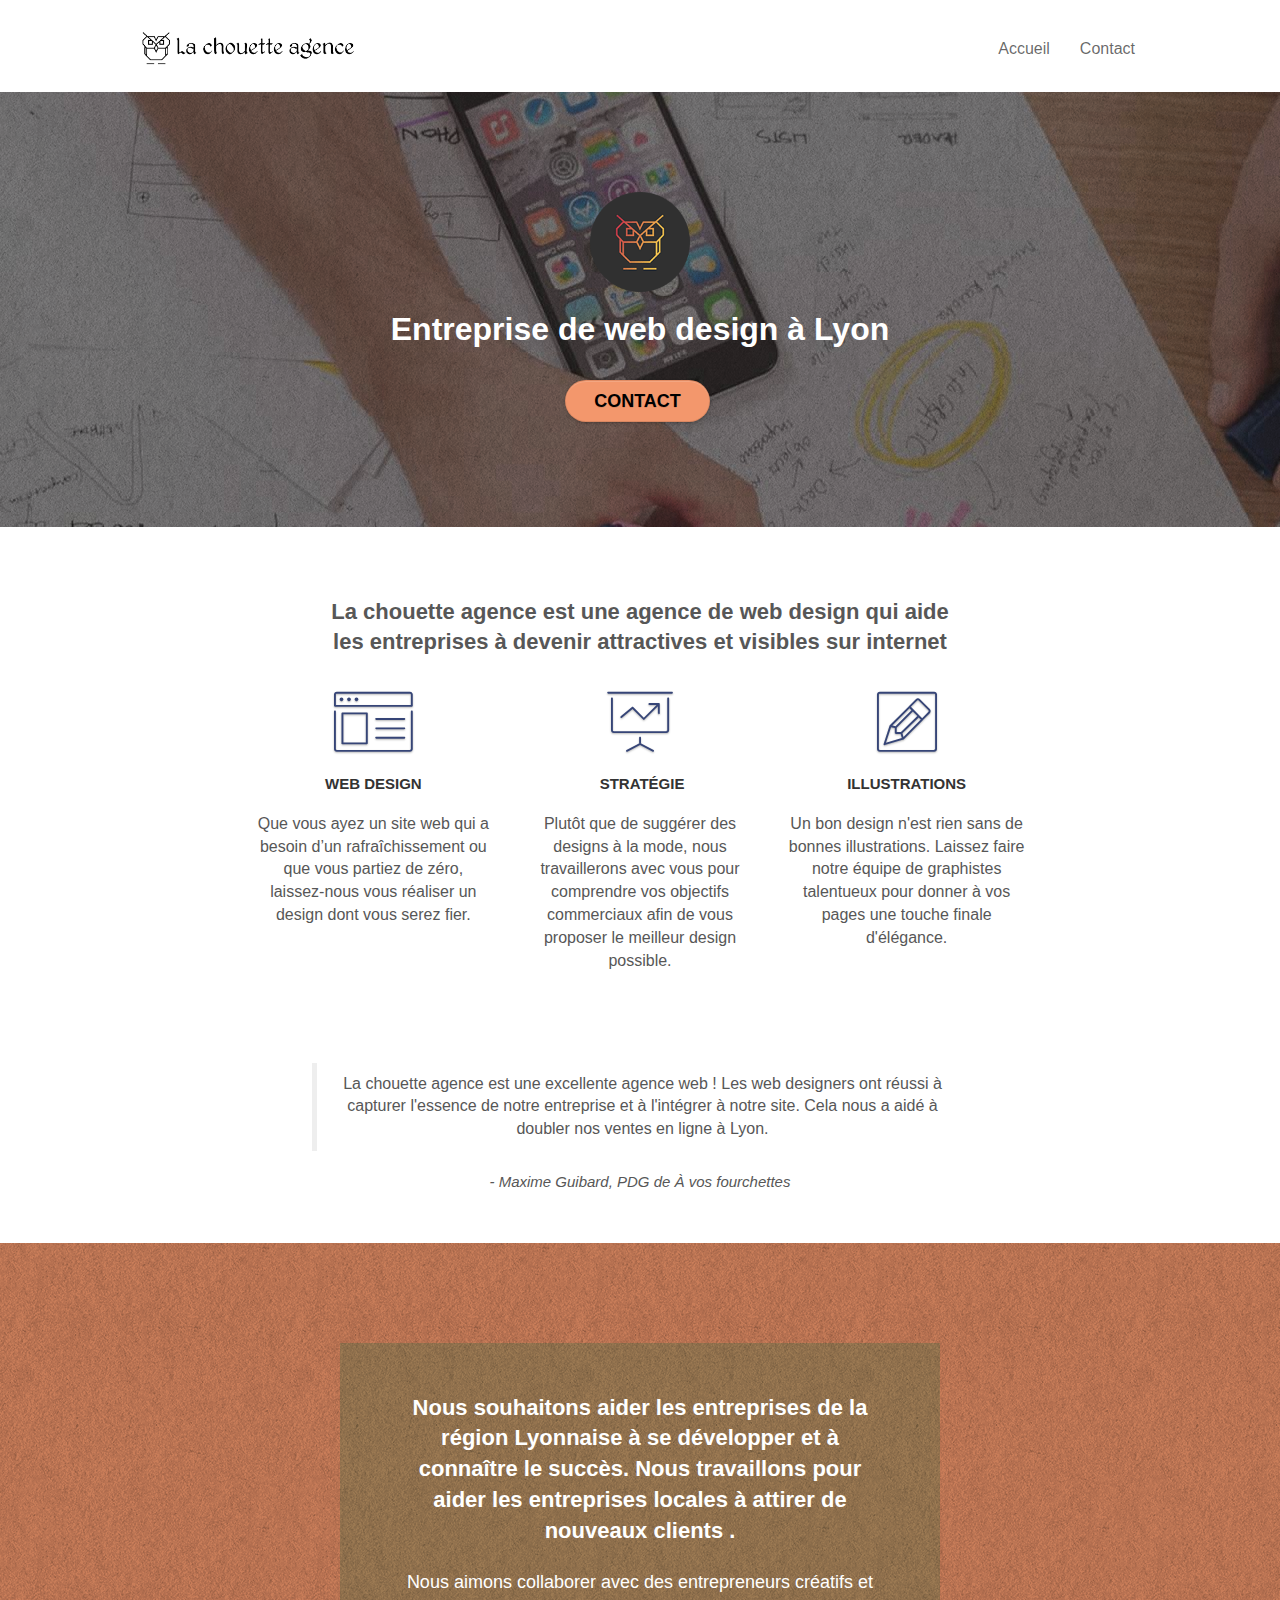
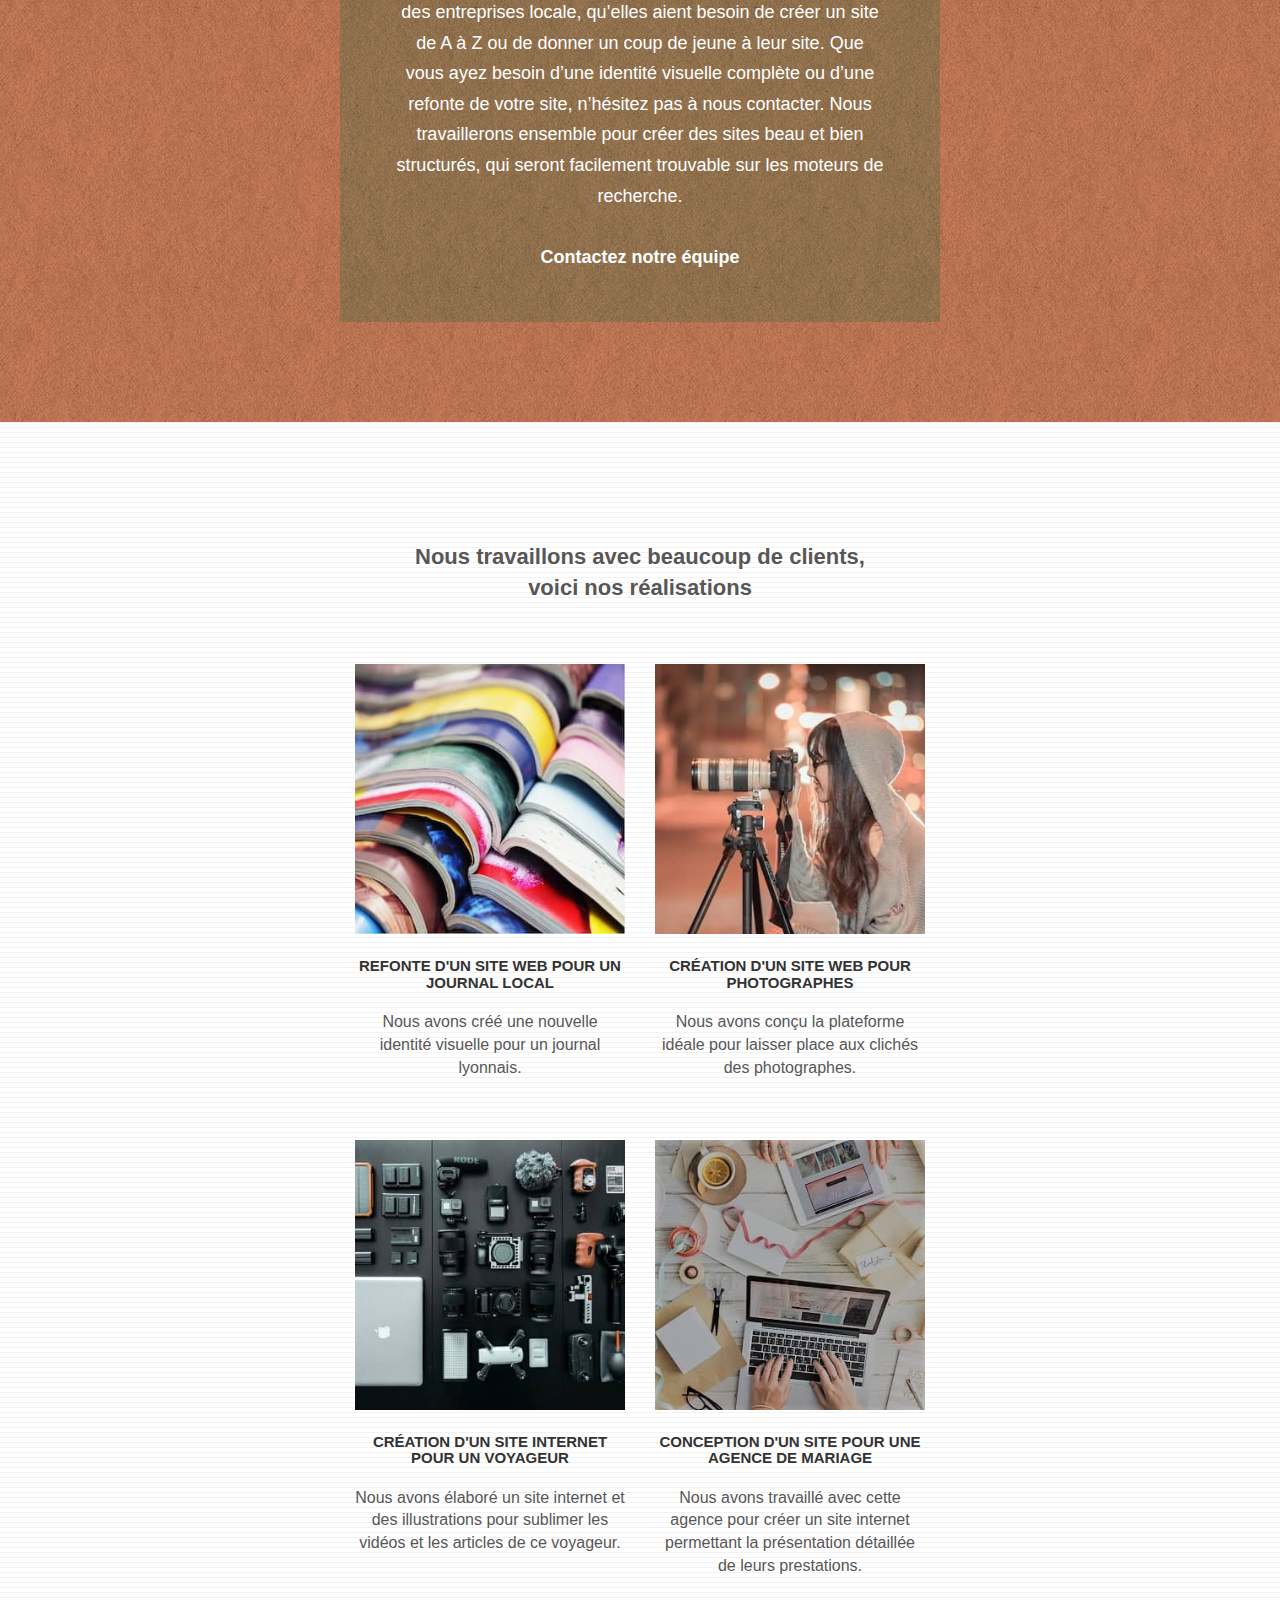
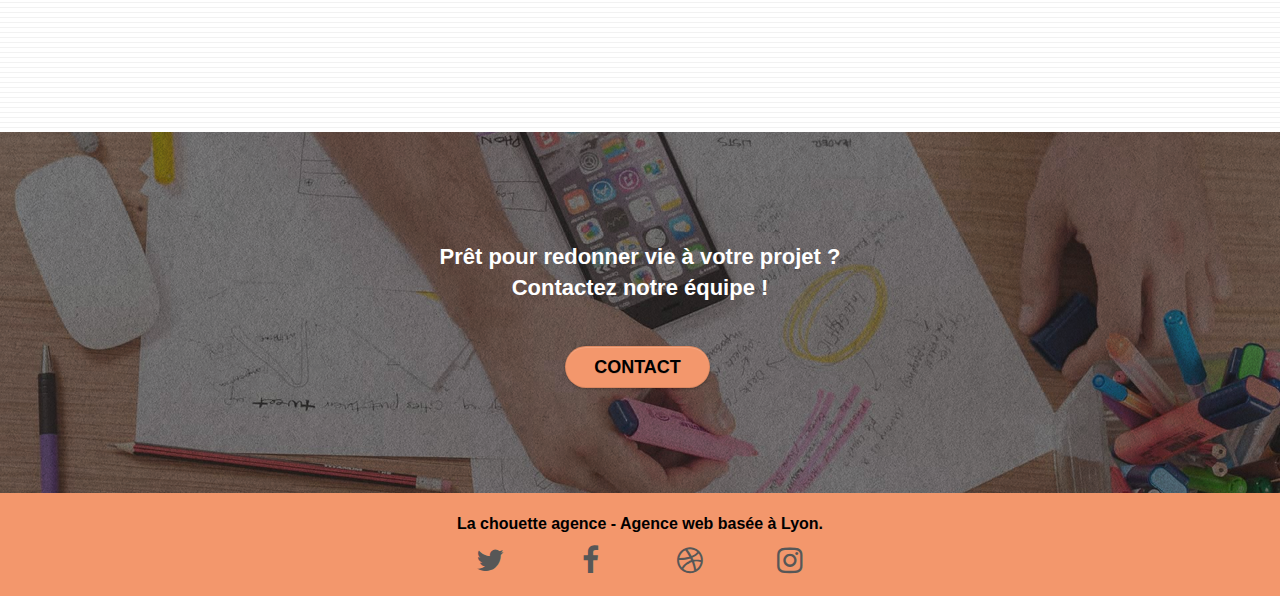
<file: index.html>
<!doctype html>
<html lang="fr">

<head>
	<meta charset="utf-8">
	<meta name="keywords"
		content="seo, google, site web, site internet, agence design paris, agence design, agence design,agence design,agence design,agence design,agence design,agence design,agence design,agence design">
	<meta name="description"
		content="Entreprise de web design basée à Lyon, La chouette agence aide les sociétés à devenir attractives et visibles sur Internet.">
	<meta name="viewport" content="width=device-width, initial-scale=1.0, viewport-fit=cover">
	<link rel="shortcut icon" type="image/png" href="favicon.png">

	<link rel="stylesheet" type="text/css" href="./css/bootstrap.min.css">
	<link rel="stylesheet" type="text/css" href="./css/font-awesome.min.css">
	<link rel="stylesheet" type="text/css" href="./css/et-line.min.css">
	<link rel="stylesheet" type="text/css" href="style.min.css">


	<script defer src="./js/jquery-2.1.0.min.js"></script>
	<script defer src="./js/bootstrap.min.js"></script>
	<script defer src="./js/blocs.min.js"></script>
	<script defer src="./js/jquery.touchSwipe.min.js"></script>
	<script defer src="./js/gmaps.min.js"></script>

	<title>Entreprise de web design à Lyon - La chouette agence</title>


	<!-- Analytics -->

	<!-- Analytics END -->

</head>

<body>
	<!-- Principal conteneur -->
	<div class="page-container">

		<!-- bloc-0 -->
		<header class="bloc bgc-white l-bloc " id="bloc-0">
			<div class="container bloc-sm">

				<nav class="navbar row">
					<div class="navbar-header">
						<a class="navbar-brand" href="index.html"><img src="img/la-chouette-agence.png"
								alt="logo la chouette agence, entreprise web design, Lyon" height="40" /></a>
						<button id="nav-toggle" type="button" class="ui-navbar-toggle navbar-toggle"
							data-toggle="collapse" data-target=".navbar-1">
							<span class="sr-only">Toggle navigation</span><span class="icon-bar"></span><span
								class="icon-bar"></span><span class="icon-bar"></span>
						</button>
					</div>
					<div class="collapse navbar-collapse navbar-1 special-dropdown-nav">
						<ul class="site-navigation nav navbar-nav">
							<li>
								<a href="index.html">Accueil</a>
							</li>
							<li>
								<a href="contact.html">Contact</a>
							</li>
						</ul>
					</div>
				</nav>
			</div>
		</header>
		<!-- bloc-0 END -->

		<main>
			<!-- bloc-1-presentation -->
			<section
				class="bloc bgc-dark-slate-blue bg-banniere d-bloc bg-t-edge bloc-bg-texture texture-paper b-parallax"
				id="bloc-1-hero">
				<div class="container bloc-lg">
					<div class="row tight-width-whitespace">
						<div class="col-sm-12">
							<img src="img/logo.png" class="center-block image-resize-mode" width="100"
								alt="gros logo la chouette agence, entreprise web design" />
							<h1 class="text-center hero-bloc-text tc-white">
								Entreprise de web design à Lyon
							</h1>
							<div class="text-center">
								<a href="contact.html" class="btn btn-lg btn-clean btn-rd cta-hero btn-atomic-tangerine"
									id="cta-hero">Contact</a>
							</div>
						</div>
					</div>
				</div>
			</section>
			<!-- bloc-1-presentation END -->

			<!-- bloc-2-services -->
			<section class="bloc bgc-white l-bloc" id="bloc-2-services">
				<div class="container bloc-md">
					<div class="row">
						<div class="col-sm-12 text-center">
							<h2>La chouette agence est une agence de web design qui aide<br>les entreprises à devenir
								attractives et visibles sur internet</h2>
						</div>
					</div>
					<div class="row voffset-lg med-width-whitespace">
						<div class="col-sm-4">
							<div class="text-center">
								<span class="et-icon-browser sm-shadow icon-dark-slate-blue icons icon-lg"></span>
							</div>
							<h3 class="mg-md text-center">
								Web design
							</h3>
							<p class="text-center ">
								Que vous ayez un site web qui a besoin d&rsquo;un rafraîchissement ou que vous partiez
								de zéro, laissez-nous vous réaliser un design dont vous serez fier.
							</p>
						</div>
						<div class="col-sm-4">
							<div class="text-center">
								<span class="et-icon-presentation sm-shadow icon-dark-slate-blue icons icon-lg"></span>
							</div>
							<h3 class="mg-md text-center">
								&nbsp;Stratégie
							</h3>
							<p class="text-center ">
								Plutôt que de suggérer des designs à la mode, nous travaillerons avec vous pour
								comprendre vos objectifs commerciaux afin de vous proposer le meilleur design
								possible.<br>
							</p>
						</div>
						<div class="col-sm-4">
							<div class="text-center">
								<span class="et-icon-edit sm-shadow icon-dark-slate-blue icons icon-lg"></span>
							</div>
							<h3 class="mg-md text-center">
								Illustrations
							</h3>
							<p class="text-center ">
								Un bon design n'est rien sans de bonnes illustrations. Laissez faire notre équipe de
								graphistes talentueux pour donner à vos pages une touche finale d'élégance.
							</p>
						</div>
					</div>
					<div class="row voffset-lg voffset">
						<div class="col-xs-12 col-md-8 col-md-offset-2 text-center">
							<blockquote>
								<p>La chouette agence est une excellente agence web ! Les web designers ont réussi à
									capturer l'essence de notre entreprise et à l'intégrer à notre site. Cela nous a
									aidé à doubler nos ventes en ligne à Lyon.</p>
							</blockquote>
							<cite>- Maxime Guibard, PDG de À vos fourchettes</cite>
						</div>
					</div>
				</div>
			</section>
			<!-- bloc-2-services END -->

			<!-- bloc-3-what-i-do -->
			<section
				class="bloc tc-white bgc-atomic-tangerine bg-presentation d-bloc bloc-bg-texture texture-paper b-parallax"
				id="bloc-3-what-i-do">
				<div class="container bloc-lg">
					<div class="row tight-width-whitespace black-background">
						<div class="col-sm-12">
							<h2 class="mg-md text-center tc-white">
								Nous souhaitons aider les entreprises de la région Lyonnaise à se développer et à
								connaître le succès. Nous travaillons pour aider les entreprises locales à attirer de
								nouveaux clients .<br>
							</h2>
							<p class="text-center white">
								Nous aimons collaborer avec des entrepreneurs créatifs et des entreprises locale,
								qu’elles aient besoin de créer un site de A à Z ou de donner un coup de jeune à leur
								site. Que vous ayez besoin d’une identité visuelle complète ou d’une refonte de votre
								site, n’hésitez pas à nous contacter. Nous travaillerons ensemble pour créer des sites
								beau et bien structurés, qui seront facilement trouvable sur les moteurs de recherche.
								<br><br><a class="ltc-white bold-link" href="contact.html">Contactez notre
									équipe</a><br>
							</p>
						</div>
					</div>
				</div>
			</section>
			<!-- bloc-3-what-i-do END -->

			<!-- bloc-4-portfolio -->
			<section class="bloc bgc-white bg-lines-h2-bg bg-repeat l-bloc" id="bloc-4-portfolio">
				<div class="container bloc-lg">
					<div class="row">
						<div class="col-sm-12 text-center">
							<h2>Nous travaillons avec beaucoup de clients,<br>voici nos réalisations</h2>
						</div>
					</div>
					<div class="row tight-width-whitespace portfolio-row">
						<div class="col-sm-6">
							<a href="#" data-lightbox="img/magazines.jpg" data-gallery-id="gallery-1"
								data-caption="Refonte d'un site web pour un journal local" data-frame="snapshot-lb"><img
									src="img/magazines.jpg" alt="magazines ouverts"
									class="img-responsive portfolio-thumb" /></a>
							<h3 class="mg-md text-center">
								Refonte d'un site web pour un journal local
							</h3>
							<p class="text-center">
								Nous avons créé une nouvelle identité visuelle pour un journal lyonnais.
							</p>
						</div>
						<div class="col-sm-6">
							<a href="#" data-lightbox="img/photographe.jpg" data-gallery-id="gallery-1"
								data-caption="Création d'un site web pour photographes" data-frame="snapshot-lb"><img
									src="img/photographe.jpg" class="img-responsive portfolio-thumb"
									alt="prise de photos par une photographe" /></a>
							<h3 class="mg-md text-center">
								Création d'un site web pour photographes
							</h3>
							<p class="text-center">
								Nous avons conçu la plateforme idéale pour laisser place aux clichés des photographes.
							</p>
						</div>
					</div>
					<div class="row tight-width-whitespace portfolio-row">
						<div class="col-sm-6">
							<a href="#" data-lightbox="img/materiel-photo-voyage.jpg" data-gallery-id="gallery-1"
								data-caption="Création d'un site internet pour un voyageur"
								data-frame="snapshot-lb"><img src="img/materiel-photo-voyage.jpg"
									class="img-responsive portfolio-thumb" alt="matériel de photographe" /></a>
							<h3 class="mg-md text-center">
								Création d'un site internet pour un voyageur
							</h3>
							<p class="text-center">
								Nous avons élaboré un site internet et des illustrations pour sublimer les vidéos et les
								articles de ce voyageur.
							</p>
						</div>
						<div class="col-sm-6">
							<a href="#" data-lightbox="img/bureau-agence-mariage.jpg" data-gallery-id="gallery-1"
								data-caption="Conception d'un site pour une agence de mariage"
								data-frame="snapshot-lb"><img src="img/bureau-agence-mariage.jpg"
									class="img-responsive portfolio-thumb"
									alt="bureau avec ordinateurs et divers ustensiles" /></a>
							<h3 class="mg-md text-center">
								Conception d'un site pour une agence de mariage
							</h3>
							<p class="text-center">
								Nous avons travaillé avec cette agence pour créer un site internet permettant la
								présentation détaillée de leurs prestations.
							</p>
						</div>
					</div>
				</div>
			</section>
			<!-- bloc-4-portfolio END -->

			<!-- bloc-5-cta -->
			<section class="bloc bgc-dark-slate-blue bg-banniere d-bloc bloc-bg-texture texture-paper" id="bloc-5-cta">
				<div class="container bloc-lg">
					<div class="row">
						<h2 class="mg-md text-center tc-white">
							Prêt pour redonner vie à votre projet ?<br>Contactez notre équipe !
						</h2>
						<div class="col-sm-12 text-center">
							<a href="contact.html"
								class="btn btn-atomic-tangerine btn-clean btn-rd btn-lg cta-hero">Contact</a>
						</div>
					</div>
				</div>
			</section>
			<!-- bloc-5-cta END -->
		</main>


		<!-- Footer - bloc-8 -->
		<footer class="bloc bgc-atomic-tangerine d-bloc" id="bloc-8">
			<div class="container bloc-sm">
				<div class="row">
					<div class="col-xs-12">
						<p class="text-center text-footer">
							La chouette agence - Agence web basée à Lyon.<br>
						</p>
						<div class="row row-no-gutters social">
							<div class="col-xs-3">
								<div class="text-center">
									<a class="social" href="https://twitter.com/"
										aria-label="Suivez-nous sur Twitter"><span class="fa fa-twitter icon-md"
											aria-hidden="true"></span></a>
								</div>
							</div>
							<div class="col-xs-3">
								<div class="text-center">
									<a class="social" href="https://www.facebook.com/"
										aria-label="Suivez-nous sur Facebook"><span class="fa fa-facebook icon-md"
											aria-hidden="true"></span></a>
								</div>
							</div>
							<div class="col-xs-3">
								<div class="text-center">
									<a class="social" href="https://dribbble.com/"
										aria-label="Suivez-nous sur Dribbble"><span class="fa fa-dribbble icon-md"
											aria-hidden="true"></span></a>
								</div>
							</div>
							<div class="col-xs-3">
								<div class="text-center">
									<a class="social" href="https://www.instagram.com/"
										aria-label="Suivez-nous sur Instagram"><span class="fa fa-instagram icon-md"
											aria-hidden="true"></span></a>
								</div>
							</div>
						</div>
					</div>
				</div>
			</div>
		</footer>
		<!-- Footer - bloc-8 END -->

	</div>
	<!-- Principal conteneur END -->


</body>

</html>
</file>
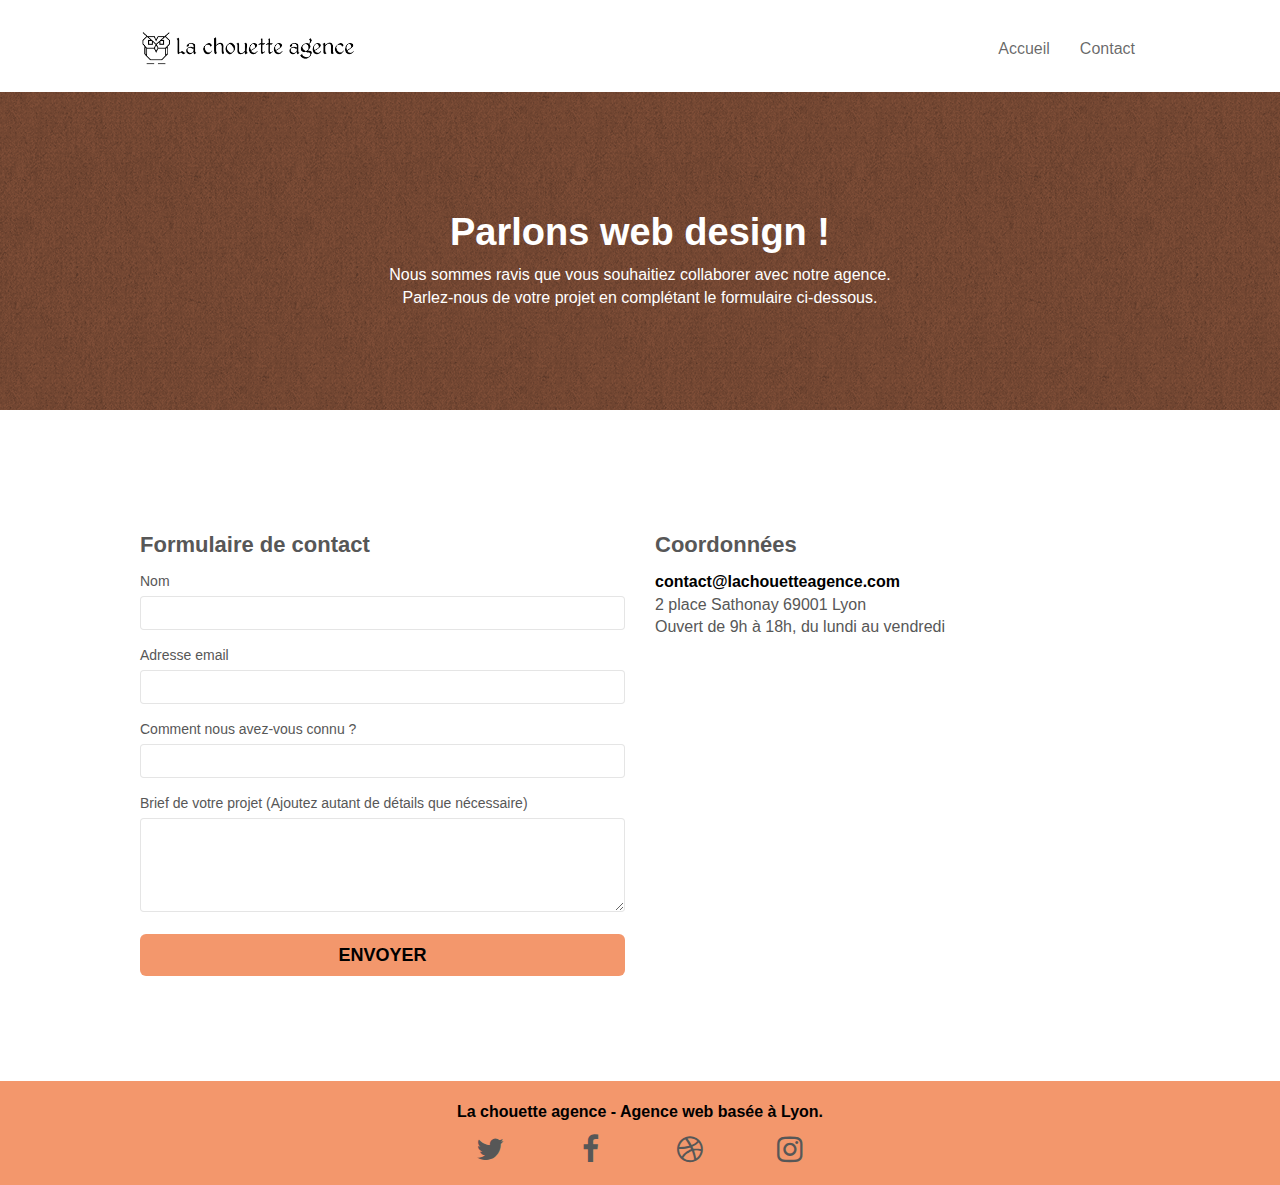
<file: contact.html>
<!doctype html>
<html lang="fr">

<head>
	<meta charset="utf-8">
	<meta name="keywords" content="">
	<meta name="description" content="Un projet de web design en vue ? Contactez la chouette agence !">
	<meta name="viewport" content="width=device-width, initial-scale=1.0, viewport-fit=cover">
	<link rel="shortcut icon" type="image/png" href="favicon.png">

	<link rel="stylesheet" type="text/css" href="./css/bootstrap.min.css">
	<link rel="stylesheet" type="text/css" href="./css/font-awesome.min.css">
	<link rel="stylesheet" type="text/css" href="./css/et-line.min.css">
	<link rel="stylesheet" type="text/css" href="style.min.css">

	
	<script defer src="./js/jquery-2.1.0.min.js"></script>
	<script defer src="./js/bootstrap.min.js"></script>
	<script defer src="./js/blocs.min.js"></script>
	<script defer src="./js/jqBootstrapValidation.min.js"></script>
	<script defer src="./js/formHandler.min.js"></script>

	<title>Contact - La chouette agence</title>

	<!-- Analytics -->

	<!-- Analytics END -->

</head>

<body>
	<!-- Principal conteneur -->
	<div class="page-container">

		<!-- bloc-0 -->
		<header class="bloc bgc-white l-bloc " id="bloc-0">
			<div class="container bloc-sm">
				<nav class="navbar row">
					<div class="navbar-header">
						<a class="navbar-brand" href="index.html"><img src="img/la-chouette-agence.png"
								alt="logo la chouette agence, entreprise web design, Lyon" height="40" /></a>
						<button id="nav-toggle" type="button" class="ui-navbar-toggle navbar-toggle"
							data-toggle="collapse" data-target=".navbar-1">
							<span class="sr-only">Toggle navigation</span><span class="icon-bar"></span><span
								class="icon-bar"></span><span class="icon-bar"></span>
						</button>
					</div>
					<div class="collapse navbar-collapse navbar-1 special-dropdown-nav">
						<ul class="site-navigation nav navbar-nav">
							<li>
								<a href="index.html">Accueil</a>
							</li>
							<li>
								<a href="contact.html">Contact</a>
							</li>
						</ul>
					</div>
				</nav>
			</div>
		</header>
		<!-- bloc-0 END -->

		<main>
			<!-- bloc-6 -->
			<section class="bloc bg-dots-bg bg-repeat bgc-atomic-tangerine d-bloc bloc-bg-texture texture-paper"
				id="bloc-6">
				<div class="container bloc-lg">
					<div class="row">
						<div class="col-sm-12">
							<h1 class="text-center hero-bloc-text tc-white">
								Parlons web design !
							</h1>
							<p class="text-center mg-lg tc-white tight-width-whitespace">
								Nous sommes ravis que vous souhaitiez collaborer avec notre agence.<br>
								Parlez-nous de votre projet en complétant le formulaire ci-dessous.
							</p>
						</div>
					</div>
				</div>
			</section>
			<!-- bloc-6 END -->

			<!-- bloc-7 -->
			<section class="bloc bgc-white l-bloc" id="bloc-7">
				<div class="container bloc-lg">
					<div class="row">
						<div class="col-sm-6">
							<h2>Formulaire de contact</h2>
							<form id="form_1" novalidate>
								<div class="form-group">
									<label for="name">
										Nom
									</label>
									<input id="name" class="form-control" type="text" required />
								</div>
								<div class="form-group">
									<label for="email">
										Adresse email
									</label>
									<input id="email" class="form-control" type="email" required />
								</div>
								<div class="form-group">
									<label for="answer">
										Comment nous avez-vous connu ?
									</label>
									<input id="answer" class="form-control" type="text" required />
								</div>
								<div class="form-group">
									<label for="message">
										Brief de votre projet (Ajoutez autant de détails que nécessaire)<br>
									</label><textarea id="message" class="form-control" rows="4" cols="50"
										required></textarea>
								</div>
								<button class="bloc-button btn btn-lg btn-block cta-hero btn-atomic-tangerine"
									type="submit">
									Envoyer
								</button>
							</form>
						</div>
						<div class="col-sm-6">
							<h2>Coordonnées</h2>
							<p>
								<a href="mailto:contact@lachouetteagence.com">contact@lachouetteagence.com</a><br>2
								place Sathonay 69001 Lyon<br>Ouvert de 9h à 18h, du lundi au vendredi<br>
							</p>
						</div>
					</div>
				</div>
			</section>
			<!-- bloc-7 END -->
		</main>


		<!-- ScrollToTop Button -->
		<a class="bloc-button btn btn-d scrollToTop" onclick="scrollToTarget('1')"><span
				class="fa fa-chevron-up"></span></a>
		<!-- ScrollToTop Button END-->


		<!-- Footer - bloc-8 -->
		<footer class="bloc bgc-atomic-tangerine d-bloc" id="bloc-8">
			<div class="container bloc-sm">
				<div class="row">
					<div class="col-xs-12">
						<p class="text-center text-footer">
							La chouette agence - Agence web basée à Lyon.<br>
						</p>
						<div class="row row-no-gutters social">
							<div class="col-xs-3">
								<div class="text-center">
									<a class="social" href="https://twitter.com/"
										aria-label="Suivez-nous sur Twitter"><span class="fa fa-twitter icon-md"
											aria-hidden="true"></span></a>
								</div>
							</div>
							<div class="col-xs-3">
								<div class="text-center">
									<a class="social" href="https://www.facebook.com/"
										aria-label="Suivez-nous sur Facebook"><span class="fa fa-facebook icon-md"
											aria-hidden="true"></span></a>
								</div>
							</div>
							<div class="col-xs-3">
								<div class="text-center">
									<a class="social" href="https://dribbble.com/"
										aria-label="Suivez-nous sur Dribble"><span class="fa fa-dribbble icon-md"
											aria-hidden="true"></span></a>
								</div>
							</div>
							<div class="col-xs-3">
								<div class="text-center">
									<a class="social" href="https://www.instagram.com/"
										aria-label="Suivez-nous sur Instagram"><span class="fa fa-instagram icon-md"
											aria-hidden="true"></span></a>
								</div>
							</div>
						</div>
					</div>
				</div>
			</div>
		</footer>
		<!-- Footer - bloc-8 END -->

	</div>
	<!-- Principal conteneur END -->


</body>

</html>
</file>
<file: style.min.css>
body{margin:0;padding:0;background:#fff;overflow-x:hidden;-webkit-font-smoothing:antialiased;-moz-osx-font-smoothing:grayscale}a,button{transition:all .3s ease-in-out}a:hover{text-decoration:none;cursor:pointer}#page-loading-blocs-notifaction{position:fixed;top:0;bottom:0;width:100%;z-index:100000;background:#fff url("img/pageload-spinner.gif") no-repeat center center}.bloc{width:100%;clear:both;background:50% 50% no-repeat;padding:0 50px;-webkit-background-size:cover;-moz-background-size:cover;-o-background-size:cover;background-size:cover;position:relative}.bloc .container{padding-left:0;padding-right:0}.bloc-lg{padding:100px 50px}.bloc-md{padding:50px}.bloc-sm{padding:20px 50px}.bg-b-edge,.bg-bl-edge,.bg-br-edge,.bg-center,.bg-l-edge,.bg-r-edge,.bg-repeat,.bg-t-edge,.bg-tl-edge,.bg-tr-edge{-webkit-background-size:auto!important;-moz-background-size:auto!important;-o-background-size:auto!important;background-size:auto!important}.bg-repeat{background:repeat}.bg-t-edge{background:top no-repeat}.bloc-bg-texture::before{content:"";background-size:2px 2px;position:absolute;top:0;bottom:0;left:0;right:0}.texture-paper::before{background:url("img/texture-paper.png");background-size:280px 280px}.b-parallax{background-attachment:fixed}.d-bloc{color:rgba(255,255,255,.7)}.d-bloc button:hover{color:rgba(255,255,255,.9)}.d-bloc .icon-round,.d-bloc .icon-rounded,.d-bloc .icon-semi-rounded-a,.d-bloc .icon-semi-rounded-b,.d-bloc .icon-square{border-color:rgba(255,255,255,.9)}.d-bloc .divider-h span{border-color:rgba(255,255,255,.2)}.d-bloc .a-btn:hover,.d-bloc .navbar a:hover,.d-bloc .navbar-brand:hover,.d-bloc a:hover .icon-lg,.d-bloc a:hover .icon-md,.d-bloc a:hover .icon-sm,.d-bloc a:hover .icon-xl,.d-bloc h1 a:hover,.d-bloc h2 a:hover,.d-bloc h3 a:hover,.d-bloc h4 a:hover,.d-bloc h5 a:hover,.d-bloc h6 a:hover,.d-bloc p a:hover{color:#fff}.d-bloc .navbar-toggle .icon-bar{background:#fff}.d-bloc .btn-wire,.d-bloc .btn-wire:hover{color:#fff;border-color:#fff}.d-bloc .panel{color:rgba(0,0,0,.5)}.d-bloc .panel button:hover{color:rgba(0,0,0,.7)}.d-bloc .panel icon{border-color:rgba(0,0,0,.7)}.d-bloc .panel .divider-h span{border-color:rgba(0,0,0,.1)}.d-bloc .panel .a-btn{color:rgba(0,0,0,.6)}.d-bloc .panel .a-btn:hover{color:#000}.d-bloc .panel .btn-wire,.d-bloc .panel .btn-wire:hover{color:rgba(0,0,0,.7);border-color:rgba(0,0,0,.3)}.d-bloc .panel,.l-bloc{color:rgba(0,0,0,.5)}.d-bloc .panel button:hover,.l-bloc button:hover{color:rgba(0,0,0,.7)}.l-bloc .icon-round,.l-bloc .icon-rounded,.l-bloc .icon-semi-rounded-a,.l-bloc .icon-semi-rounded-b,.l-bloc .icon-square{border-color:rgba(0,0,0,.7)}.d-bloc .panel .divider-h span,.l-bloc .divider-h span{border-color:rgba(0,0,0,.1)}.d-bloc .panel .a-btn,.l-bloc .a-btn,.l-bloc .navbar a,.l-bloc .navbar-brand,.l-bloc a .icon-lg,.l-bloc a .icon-md,.l-bloc a .icon-sm,.l-bloc a .icon-xl,.l-bloc h1 a,.l-bloc h2 a,.l-bloc h3 a,.l-bloc h4 a,.l-bloc h5 a,.l-bloc h6 a,.l-bloc p a{color:rgba(0,0,0,.6)}.d-bloc .panel .a-btn:hover,.l-bloc .a-btn:hover,.l-bloc .navbar a:hover,.l-bloc .navbar-brand:hover,.l-bloc a:hover .icon-lg,.l-bloc a:hover .icon-md,.l-bloc a:hover .icon-sm,.l-bloc a:hover .icon-xl,.l-bloc h1 a:hover,.l-bloc h2 a:hover,.l-bloc h3 a:hover,.l-bloc h4 a:hover,.l-bloc h5 a:hover,.l-bloc h6 a:hover,.l-bloc p a:hover{color:#000}.l-bloc .navbar-toggle .icon-bar{color:rgba(0,0,0,.6)}.d-bloc .panel .btn-wire,.d-bloc .panel .btn-wire:hover,.l-bloc .btn-wire,.l-bloc .btn-wire:hover{color:rgba(0,0,0,.7);border-color:rgba(0,0,0,.3)}.voffset{margin-top:30px}.voffset-lg{margin-top:80px}.row-no-gutters{margin-right:0;margin-left:0}.row.row-no-gutters>[class*=" col-"],.row.row-no-gutters>[class^=col-]{padding-right:0;padding-left:0}#bloc-1-hero h1{font-size:32px}.navbar{margin-bottom:0;z-index:1}.navbar-brand{height:auto;padding:3px 15px;font-size:25px;font-weight:400;font-weight:600;line-height:44px}.navbar-brand img{max-height:200px;margin:0 5px 0 0;display:inline}.navbar-brand img[src$=svg]{min-width:100px}.nav-center .navbar-brand img{margin:0}.navbar .nav{padding-top:2px;margin-right:-16px;float:right;z-index:1}.nav>li{float:left;margin-top:4px;font-size:16px}.navbar-nav .open .dropdown-menu>li>a{text-align:inherit}.nav>li a:focus,.nav>li a:hover{background:0 0;text-decoration:underline}.navbar-toggle{margin:10px 10px 0 0;border:0}.navbar-toggle:hover{background:0 0!important}.navbar-toggle .icon-bar{background-color:rgba(0,0,0,.5);width:26px}.nav-invert .navbar .nav{float:left}.nav-invert .navbar-brand,.nav-invert .navbar-header{float:right;position:relative;z-index:2}@media (min-width:768px){.site-navigation{position:absolute;top:50%;right:20px;transform:translate(0,-50%);-webkit-transform:translateY(-50%)}.nav>li .dropdown-menu a,.nav>li .dropdown-menu a:hover{color:#484848}.nav-invert .site-navigation{left:0;right:0}.nav-center{text-align:center}.nav-center .navbar-header{width:100%}.nav-center .nav>li,.nav-center .navbar-brand,.nav-center .navbar-header{float:none;display:inline-block}.nav-center .site-navigation{position:relative;width:100%;right:0;margin-right:0;margin-top:20px}.nav-center.mini-nav .navbar-toggle{float:none;margin:10px auto 0}}.nav>li>.dropdown a{background:0 0!important;display:block;padding:14px 15px}nav .caret{margin:0 5px}.dropdown-menu .dropdown-menu{top:-8px;left:100%}.dropdown-menu .dropmenu-flow-right{top:100%;left:0;margin-left:-1px;border-top-left-radius:0;border-top-right-radius:0}.dropdown-menu .dropdown span{border:4px solid #000;border-top-color:transparent;border-right-color:transparent;border-bottom-color:transparent;margin:6px -5px 0 0!important;float:right}.mg-md{margin-top:10px;margin-bottom:20px}.mg-lg{margin-top:10px;margin-bottom:40px}.btn{margin:0 5px 5px 0}.btn.pull-right{margin:0 0 5px 5px}.btn-d,.btn-d:focus,.btn-d:hover{color:#fff;background:rgba(0,0,0,.3)}.btn-rd{border-radius:40px}.btn-clean{border:1px solid rgba(0,0,0,.08);border-bottom-color:rgba(0,0,0,.1);text-shadow:0 1px 0 rgba(0,0,1,.1);box-shadow:0 1px 3px rgba(0,0,1,.25),inset 0 1px 0 0 rgba(255,255,255,.15)}.icon-md{font-size:30px!important}.icon-lg{font-size:60px!important}.sm-shadow{text-shadow:0 1px 2px rgba(0,0,0,.3)}.panel-sq,.panel-sq .panel-footer,.panel-sq .panel-heading{border-radius:0}.panel-rd{border-radius:30px}.panel-rd .panel-heading{border-radius:29px 29px 0 0}.panel-rd .panel-footer{border-radius:0 0 29px 29px}.form-control{border-color:rgba(0,0,0,.1);box-shadow:none}.scrollToTop{width:40px;height:40px;position:fixed;bottom:20px;right:20px;opacity:0;z-index:500;transition:all .3s ease-in-out}.scrollToTop span{margin-top:6px}.showScrollTop{font-size:14px;opacity:1}a[data-lightbox]{position:relative;display:block;text-align:center}a[data-lightbox]:hover::before{content:"+";font-family:HelveticaNeue-Light,"Helvetica Neue Light","Helvetica Neue",Helvetica,Arial;font-size:32px;width:50px;height:50px;margin-left:-25px;border-radius:50%;background:rgba(0,0,0,.6);color:#fff;font-weight:100;z-index:1;position:absolute;top:50%;transform:translateY(-50%);-webkit-transform:translateY(-50%)}a[data-lightbox]:hover img{opacity:.6;-webkit-animation-fill-mode:none;animation-fill-mode:none}#lightbox-modal{display:flex;align-items:center}#lightbox-modal .modal-dialog{width:90%;max-width:900px;margin:0 auto 0}#lightbox-modal .modal-dialog img{max-height:90vh;margin:0 auto}.lightbox-caption{padding:20px;color:#fff;background:rgba(0,0,0,.5);position:absolute;left:15px;right:15px;bottom:5px}.close-lightbox{color:#fff;font-size:30px;position:absolute;top:20px;right:20px;z-index:20;background:rgba(0,0,0,.5);border:none;line-height:30px;padding:0 9px 5px;opacity:.3}.close-lightbox:hover,.next-lightbox:hover,.prev-lightbox:hover{opacity:1;color:#fff}.next-lightbox,.prev-lightbox{font-size:20px;color:rgba(255,255,255,.9);background:rgba(0,0,0,.5);transition:all .2s ease-in-out;position:absolute;top:45%;z-index:1;opacity:.4}.next-lightbox{padding:6px 8px 1px 13px;right:25px}.prev-lightbox{padding:6px 13px 1px 10px;left:25px}.snapshot-lb .modal-body{padding-bottom:45px}.snapshot-lb .lightbox-caption{padding:0;color:rgba(0,0,0,.5);background:0 0}.btn,a,h1,h2,h3,h4,h5,h6,label,p{font-family:helvetica;font-weight:400;color:#575757}.container{max-width:1000px}.hero-bloc-text{font-size:38px}.hero-bloc-text-sub{font-size:36px}.statement-bloc-text{line-height:26px;font-style:italic;font-size:20px;text-align:center;font-weight:lighter;max-width:520px;margin:auto auto auto auto}p{font-size:16px}.tight-width-whitespace{max-width:600px;margin:auto auto auto auto}.cta-hero{margin-top:22px;color:#fff!important;text-transform:uppercase;padding:12px 28px 12px 28px;font-size:16px;font-weight:700;line-height:16px}.social{max-width:400px;margin:auto auto auto auto}h2{font-size:22px;line-height:1.4em}h3{font-size:15px;text-transform:uppercase;font-weight:700;color:#333!important}.med-width-whitespace{max-width:800px;margin:auto auto auto auto;box-shadow:0 0 0 #000}h1,h2{font-weight:700}h4{color:#333!important}.icons{margin-bottom:14px;margin-top:24px}.white{color:#fff!important}.text-footer{color:#000!important;font-weight:700}cite{font-size:15px;font-weight:500;color:#575757}#bloc-3-what-i-do p{font-size:18px;line-height:1.7}#bloc-5-cta h2{position:relative}#bloc-6{background-color:#995e43}#bloc-7 a{color:#000;font-weight:600}#bloc-7 a:hover{color:#a50000;text-decoration:underline}.portfolio-thumb{margin-bottom:24px;margin:0 auto 24px}.portfolio-row{margin-bottom:44px;margin-top:50px}.avatar{box-shadow:0 4px 9px rgba(0,0,0,.3)}.black-background{background-color:rgba(165,147,99,.7);padding:40px 40px 40px 40px}.bold-link{font-weight:900}.bold-link:hover{text-decoration:underline}.bgc-white{background-color:#fff}.bgc-dark-slate-blue{background-color:#364577}.bgc-atomic-tangerine{background-color:#f3976c}.tc-white{color:#fff!important}.btn-atomic-tangerine{background:#f3976c;color:#000!important;font-size:18px}.btn-atomic-tangerine:hover{background:#c27956!important;color:#fff!important}.ltc-white{color:#fff!important}.ltc-white:hover{color:#fff!important}.ltc-atomic-tangerine{color:#f3976c!important}.ltc-atomic-tangerine:hover{color:#c27956!important}.icon-dark-slate-blue{color:#364577!important;border-color:#364577!important}.bg-dots-bg{background-image:url("img/dots-bg.png")}.bg-lines-h2-bg{background-image:url("img/lines-h2-bg.png")}.bg-banniere{background-image:url("img/la-chouette-agence-banniere.jpg")}.bg-presentation{background-image:url("img/image-de-presentation.jpg")}@media (max-width:1024px){.bloc{padding-left:20px;padding-right:20px}.bloc-tile-2.full-width-bloc .container,.bloc-tile-3.full-width-bloc .container,.bloc-tile-4.full-width-bloc .container,.bloc.full-width-bloc{padding-left:0;padding-right:0}}@media (max-width:992px) and (min-width:768px){.navbar .nav{max-width:80%}.nav-center.navbar .nav{max-width:100%}}@media only screen and (min-width:768px) and (max-width:1024px) and (orientation:landscape){.b-parallax{background-attachment:scroll}}@media only screen and (min-width:1024px) and (max-width:1366px) and (-webkit-min-device-pixel-ratio:1.5){.b-parallax{background-attachment:scroll}}@media (max-width:991px){.container{width:100%}.b-parallax{background-attachment:scroll}#hero-bloc,.page-container{overflow-x:hidden;position:relative}.bloc-group,.bloc-group .bloc{display:block;width:100%}.bloc-fill-screen .fill-bloc-bottom-edge,.bloc-fill-screen .fill-bloc-top-edge{padding:0 20px}}@media (max-width:767px){.page-container{overflow-x:hidden;position:relative}#disqus_thread,h1,h2,h3,h4,h5,h6,p{padding-left:10px!important;padding-right:10px!important}.b-parallax{background-attachment:scroll}.navbar .nav{padding-top:0;border-top:1px solid rgba(0,0,0,.2);float:none!important}.navbar.row{margin-left:0;margin-right:0}.site-navigation{position:inherit;transform:none;-webkit-transform:none;-ms-transform:none}.nav>li{margin-top:0;border-bottom:1px solid rgba(0,0,0,.1);background:rgba(0,0,0,.05);text-align:left;padding-left:15px;width:100%}.nav>li:hover{background:rgba(0,0,0,.08)}.dropdown .dropdown a .caret{float:none;margin:5px 0 0 10px!important;border:4px solid #000;border-bottom-color:transparent;border-right-color:transparent;border-left-color:transparent}#hero-bloc .navbar .nav{background:rgba(0,0,0,.8)}#hero-bloc .navbar .nav a{color:rgba(255,255,255,.6)}.hero{padding:50px 0}.hero-nav{left:-1px;right:-1px}.navbar-collapse{padding:0;overflow-x:hidden;-webkit-box-shadow:none;box-shadow:none}.navbar-brand img{max-height:40px;width:auto}.nav-invert .navbar-header{float:none;width:100%}.nav-invert .navbar-toggle{float:left;margin-left:10px}.bloc{padding-left:0;padding-right:0}.bloc-lg,.bloc-xl,.bloc-xxl{padding:40px 0}.bloc-md,.bloc-sm{padding-left:0;padding-right:0}.bloc-fill-screen .fill-bloc-bottom-edge,.bloc-fill-screen .fill-bloc-top-edge,.bloc-tile-2 .container,.bloc-tile-3 .container,.bloc-tile-4 .container{padding-left:0;padding-right:0}.a-block{padding:0 10px}.btn-dwn{display:none}.voffset{margin-top:5px}.voffset-md{margin-top:20px}.voffset-lg{margin-top:30px}form{padding:5px}.close-lightbox{display:inline-block}.blocsapp-device-iphone5{background-size:216px 425px;padding-top:60px;width:216px;height:425px}.blocsapp-device-iphone5 img{width:180px;height:320px}}@media (max-width:400px){.bloc{padding-left:0;padding-right:0}}@media (max-width:767px){.bloc-mob-center-text{text-align:center}}
</file>
